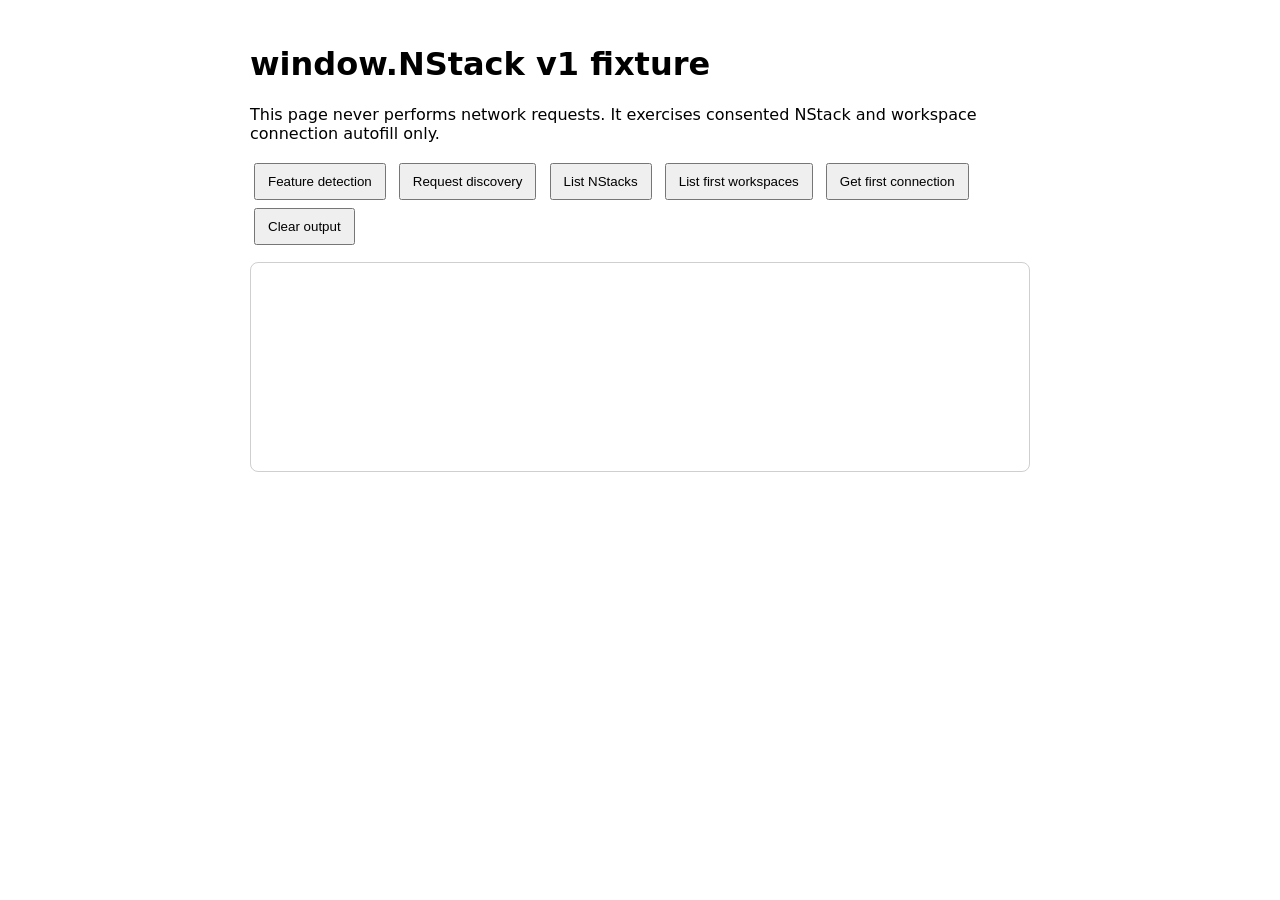
<file: app/web/nstack-test.html>
<!doctype html>
<html lang="en">
<head>
  <meta charset="utf-8">
  <meta name="viewport" content="width=device-width,initial-scale=1">
  <title>window.NStack v1 fixture</title>
  <style>
    :root { color-scheme: light dark; font-family: system-ui, sans-serif; }
    body { max-width: 780px; margin: 0 auto; padding: 24px; }
    button { margin: 4px; padding: 9px 12px; }
    pre { min-height: 180px; padding: 14px; border: 1px solid #8886; border-radius: 8px; white-space: pre-wrap; }
  </style>
</head>
<body>
  <h1>window.NStack v1 fixture</h1>
  <p>This page never performs network requests. It exercises consented NStack and workspace connection autofill only.</p>
  <div>
    <button id="detect">Feature detection</button>
    <button id="discover">Request discovery</button>
    <button id="stacks">List NStacks</button>
    <button id="workspaces">List first workspaces</button>
    <button id="connection">Get first connection</button>
    <button id="clear">Clear output</button>
  </div>
  <pre id="output" role="status" aria-live="polite"></pre>
  <script>
    const output = document.getElementById('output');
    let stacks = [];
    let workspaces = [];
    function write(label, value) {
      output.textContent += `${label}\n${JSON.stringify(value, null, 2)}\n\n`;
    }
    async function run(label, operation) {
      try { write(label, await operation()); }
      catch (error) { write(`${label} error`, { code: error.code || 'unknown', message: error.message }); }
    }
    document.getElementById('detect').onclick = () => run('feature', async () => ({
      exists: typeof window.NStack === 'object',
      version: window.NStack?.version ?? null,
      status: await window.NStack?.isAvailable?.(),
    }));
    document.getElementById('discover').onclick = () => run('discovery', () => window.NStack.requestDiscovery({ workspaces: true }));
    document.getElementById('stacks').onclick = () => run('stacks', async () => (stacks = await window.NStack.listNStacks()));
    document.getElementById('workspaces').onclick = () => run('workspaces', async () => {
      if (!stacks.length) stacks = await window.NStack.listNStacks();
      return workspaces = await window.NStack.listWorkspaces({ stackId: stacks[0].id });
    });
    document.getElementById('connection').onclick = () => run('connection', async () => {
      if (!stacks.length) stacks = await window.NStack.listNStacks();
      if (!workspaces.length) workspaces = await window.NStack.listWorkspaces({ stackId: stacks[0].id });
      return window.NStack.getConnection({
        stackId: stacks[0].id,
        workspaceId: workspaces[0].id,
      });
    });
    document.getElementById('clear').onclick = () => output.textContent = '';
    window.NStack?.on?.('change', detail => write('change', detail));
    window.addEventListener('nstackready', event => write('ready event', event.detail));
    window.NStackReady?.then(api => write('ready promise', { version: api.version }));
  </script>
</body>
</html>
</file>
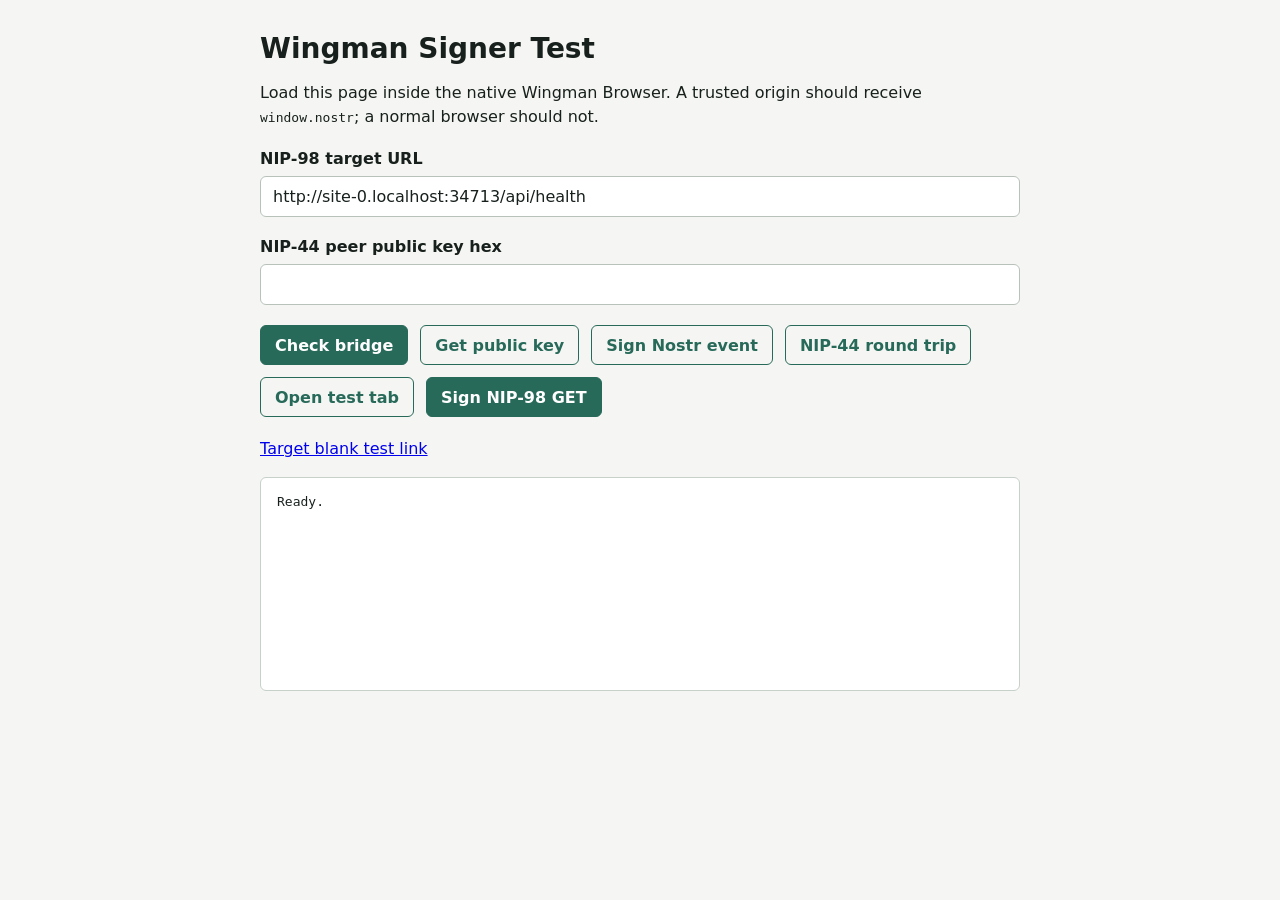
<file: app/web/signer-test.html>
<!doctype html>
<html lang="en">
  <head>
    <meta charset="utf-8" />
    <meta name="viewport" content="width=device-width, initial-scale=1" />
    <title>Wingman Signer Test</title>
    <style>
      :root {
        color-scheme: light dark;
        font-family:
          Inter, ui-sans-serif, system-ui, -apple-system, BlinkMacSystemFont,
          "Segoe UI", sans-serif;
      }

      body {
        margin: 0;
        padding: 32px;
        background: #f5f6f3;
        color: #17201c;
      }

      main {
        max-width: 760px;
        margin: 0 auto;
      }

      h1 {
        margin: 0 0 8px;
        font-size: 28px;
        font-weight: 680;
      }

      p {
        line-height: 1.5;
      }

      label {
        display: block;
        margin: 20px 0 8px;
        font-weight: 620;
      }

      input {
        box-sizing: border-box;
        width: 100%;
        padding: 10px 12px;
        border: 1px solid #b8c2bb;
        border-radius: 6px;
        font: inherit;
        background: #ffffff;
        color: #17201c;
      }

      .actions {
        display: flex;
        flex-wrap: wrap;
        gap: 12px;
        margin: 20px 0;
      }

      button {
        min-height: 40px;
        padding: 0 14px;
        border: 1px solid #286a5a;
        border-radius: 6px;
        background: #286a5a;
        color: #ffffff;
        font: inherit;
        font-weight: 620;
        cursor: pointer;
      }

      button.secondary {
        background: transparent;
        color: #286a5a;
      }

      pre {
        min-height: 180px;
        margin: 0;
        padding: 16px;
        overflow: auto;
        border: 1px solid #c8d0ca;
        border-radius: 6px;
        background: #ffffff;
        color: #17201c;
        white-space: pre-wrap;
      }
    </style>
  </head>
  <body>
    <main>
      <h1>Wingman Signer Test</h1>
      <p>
        Load this page inside the native Wingman Browser. A trusted origin
        should receive <code>window.nostr</code>; a normal browser should not.
      </p>

      <label for="target">NIP-98 target URL</label>
      <input id="target" />

      <label for="peer">NIP-44 peer public key hex</label>
      <input id="peer" />

      <div class="actions">
        <button id="check">Check bridge</button>
        <button id="pubkey" class="secondary">Get public key</button>
        <button id="sign-event" class="secondary">Sign Nostr event</button>
        <button id="nip44" class="secondary">NIP-44 round trip</button>
        <button id="new-window" class="secondary">Open test tab</button>
        <button id="sign">Sign NIP-98 GET</button>
      </div>

      <p>
        <a href="https://example.com/" target="_blank" rel="noreferrer">
          Target blank test link
        </a>
      </p>

      <pre id="output">Ready.</pre>
    </main>

    <script>
      const target = document.querySelector("#target");
      const peer = document.querySelector("#peer");
      const output = document.querySelector("#output");
      target.value = `${window.location.origin}/api/health`;

      function write(value) {
        output.textContent =
          typeof value === "string" ? value : JSON.stringify(value, null, 2);
      }

      document.querySelector("#check").addEventListener("click", () => {
        write({
          href: window.location.href,
          origin: window.location.origin,
          hasNostr: Boolean(window.nostr),
          wingmanBridge: Boolean(window.nostr && window.nostr.__wingman),
          methods: window.nostr ? Object.keys(window.nostr) : [],
        });
      });

      document.querySelector("#pubkey").addEventListener("click", async () => {
        if (!window.nostr) {
          write("window.nostr is not available.");
          return;
        }
        try {
          write({ publicKey: await window.nostr.getPublicKey() });
        } catch (error) {
          write(String(error && error.message ? error.message : error));
        }
      });

      document.querySelector("#sign").addEventListener("click", async () => {
        if (!window.nostr || !window.nostr.signNip98) {
          write("window.nostr.signNip98 is not available.");
          return;
        }
        try {
          const authorization = await window.nostr.signNip98({
            httpMethod: "GET",
            url: target.value,
          });
          write({ authorization });
        } catch (error) {
          write(String(error && error.message ? error.message : error));
        }
      });

      document
        .querySelector("#sign-event")
        .addEventListener("click", async () => {
          if (!window.nostr || !window.nostr.signEvent) {
            write("window.nostr.signEvent is not available.");
            return;
          }
          try {
            const event = await window.nostr.signEvent({
              kind: 1,
              tags: [["client", "wingman-app"]],
              content: "Testing Nostr Browser NIP-07 signing",
            });
            write({ event });
          } catch (error) {
            write(String(error && error.message ? error.message : error));
          }
        });

      document.querySelector("#nip44").addEventListener("click", async () => {
        if (!window.nostr || !window.nostr.nip44) {
          write("window.nostr.nip44 is not available.");
          return;
        }
        try {
          const self = await window.nostr.getPublicKey();
          if (!peer.value) peer.value = self;
          const ciphertext = await window.nostr.nip44.encrypt(
            peer.value,
            "Testing Nostr Browser NIP-44 encryption",
          );
          const plaintext = await window.nostr.nip44.decrypt(
            peer.value,
            ciphertext,
          );
          write({ peer: peer.value, ciphertext, plaintext });
        } catch (error) {
          write(String(error && error.message ? error.message : error));
        }
      });

      document.querySelector("#new-window").addEventListener("click", () => {
        window.open("https://example.com/", "_blank");
        write("Requested a new Wingman browser tab.");
      });
    </script>
  </body>
</html>
</file>
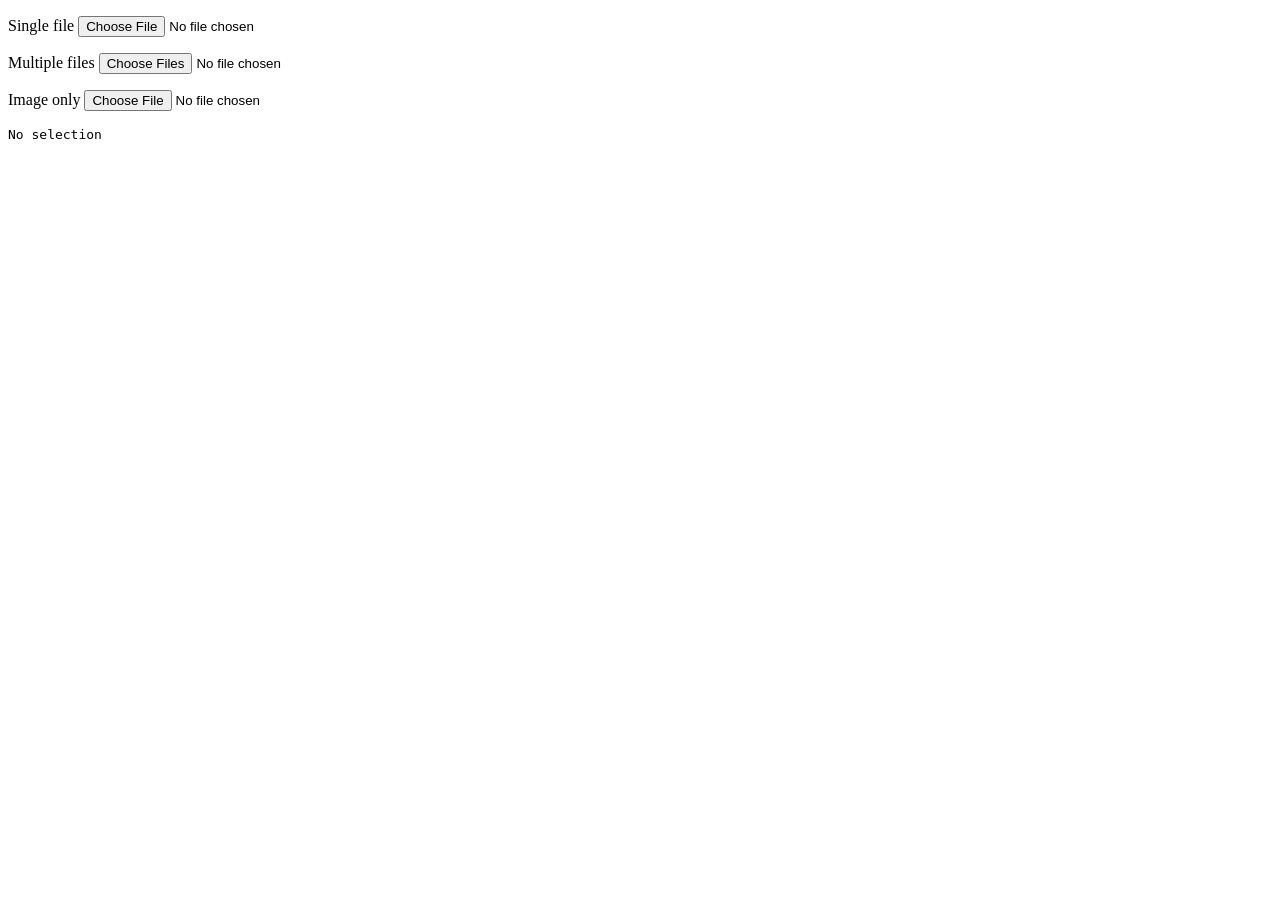
<file: app/test/fixtures/webview_file_picker.html>
<!doctype html>
<meta charset="utf-8">
<title>WMAPP file picker fixture</title>
<p><label>Single file <input id="single" type="file"></label></p>
<p><label>Multiple files <input id="multiple" type="file" multiple></label></p>
<p><label>Image only <input id="image" type="file" accept="image/*"></label></p>
<pre id="result">No selection</pre>
<script>
  document.querySelectorAll('input').forEach((input) => {
    input.addEventListener('change', () => {
      result.textContent = `${input.id}: ${[...input.files].map((file) => file.name).join(', ')}`;
    });
  });
</script>
</file>
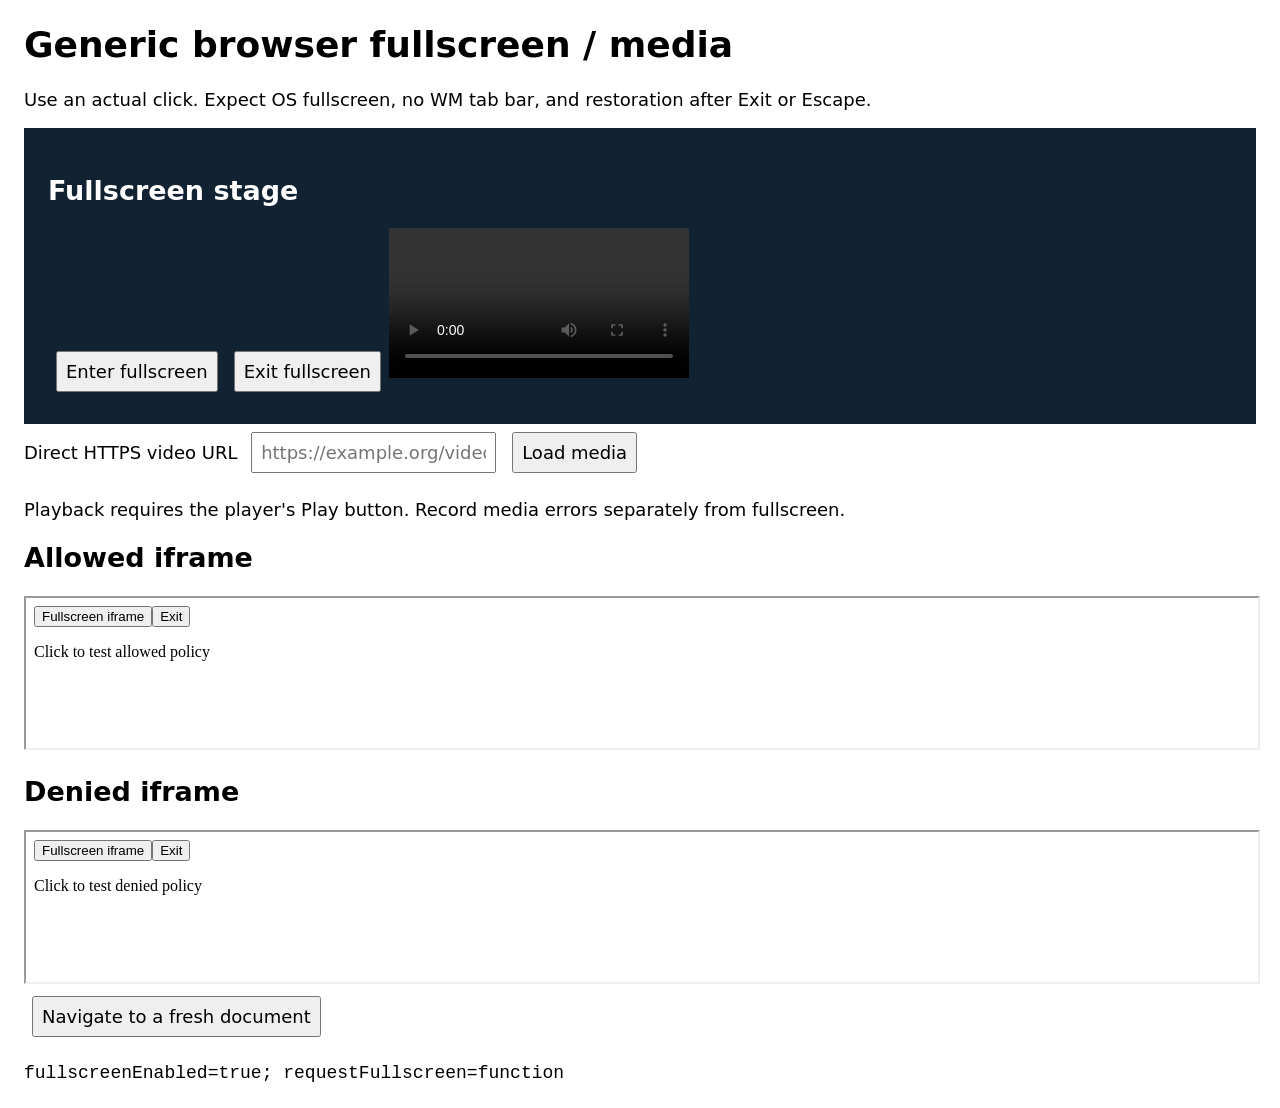
<file: app/test/fixtures/webview_fullscreen_media.html>
<!doctype html>
<html lang="en"><meta charset="utf-8"><meta name="viewport" content="width=device-width,initial-scale=1">
<title>Generic fullscreen and media check</title>
<style>body{font:18px system-ui;margin:24px}button,input{font:inherit;margin:8px;padding:8px}#stage{background:#123;color:white;padding:24px}#stage:fullscreen{box-sizing:border-box;width:100%;height:100%;display:grid;place-content:center}video{max-width:100%;max-height:65vh}iframe{width:100%;height:150px}pre{white-space:pre-wrap}</style>
<h1>Generic browser fullscreen / media</h1>
<p>Use an actual click. Expect OS fullscreen, no WM tab bar, and restoration after Exit or Escape.</p>
<div id="stage"><h2>Fullscreen stage</h2><button id="enter">Enter fullscreen</button><button id="exit">Exit fullscreen</button><video id="video" controls playsinline preload="metadata"></video></div>
<label>Direct HTTPS video URL <input id="url" type="url" placeholder="https://example.org/video.mp4"></label><button id="load">Load media</button>
<p>Playback requires the player's Play button. Record media errors separately from fullscreen.</p>
<h2>Allowed iframe</h2><iframe id="allowed" title="Allowed fullscreen frame" allow="fullscreen" allowfullscreen></iframe>
<h2>Denied iframe</h2><iframe id="denied" title="Denied fullscreen frame" allow="fullscreen 'none'"></iframe>
<button id="navigate">Navigate to a fresh document</button><pre id="log" role="status"></pre>
<script>
const stage=document.querySelector('#stage'), video=document.querySelector('#video'), url=document.querySelector('#url');
const enter=document.querySelector('#enter'), exit=document.querySelector('#exit'), load=document.querySelector('#load'), navigate=document.querySelector('#navigate');
const log=m=>document.querySelector('#log').textContent+=m+'\n';
log('fullscreenEnabled='+document.fullscreenEnabled+'; requestFullscreen='+typeof document.documentElement.requestFullscreen);
enter.onclick=()=>stage.requestFullscreen().catch(e=>log('request rejected: '+e.name+': '+e.message));
exit.onclick=()=>document.exitFullscreen().catch(e=>log('exit rejected: '+e.name));
document.addEventListener('fullscreenchange',()=>log('fullscreenchange: '+Boolean(document.fullscreenElement)));
document.addEventListener('fullscreenerror',()=>log('fullscreenerror'));
load.onclick=()=>{const u=new URL(url.value);if(u.protocol!=='https:'){log('Use a direct HTTPS media URL');return}video.src=u.href;video.load()};
for(const event of ['loadedmetadata','canplay','playing','pause','ended','error'])video.addEventListener(event,()=>log('video '+event+(video.error?' code='+video.error.code:'')));
for(const id of ['allowed','denied'])document.getElementById(id).srcdoc=`<!doctype html><html><body><button onclick="document.documentElement.requestFullscreen().catch(e=>document.querySelector('p').textContent=e.name)">Fullscreen iframe</button><button onclick="document.exitFullscreen()">Exit</button><p>Click to test ${id} policy</p></body></html>`;
navigate.onclick=()=>location.reload();
</script></html>
</file>
